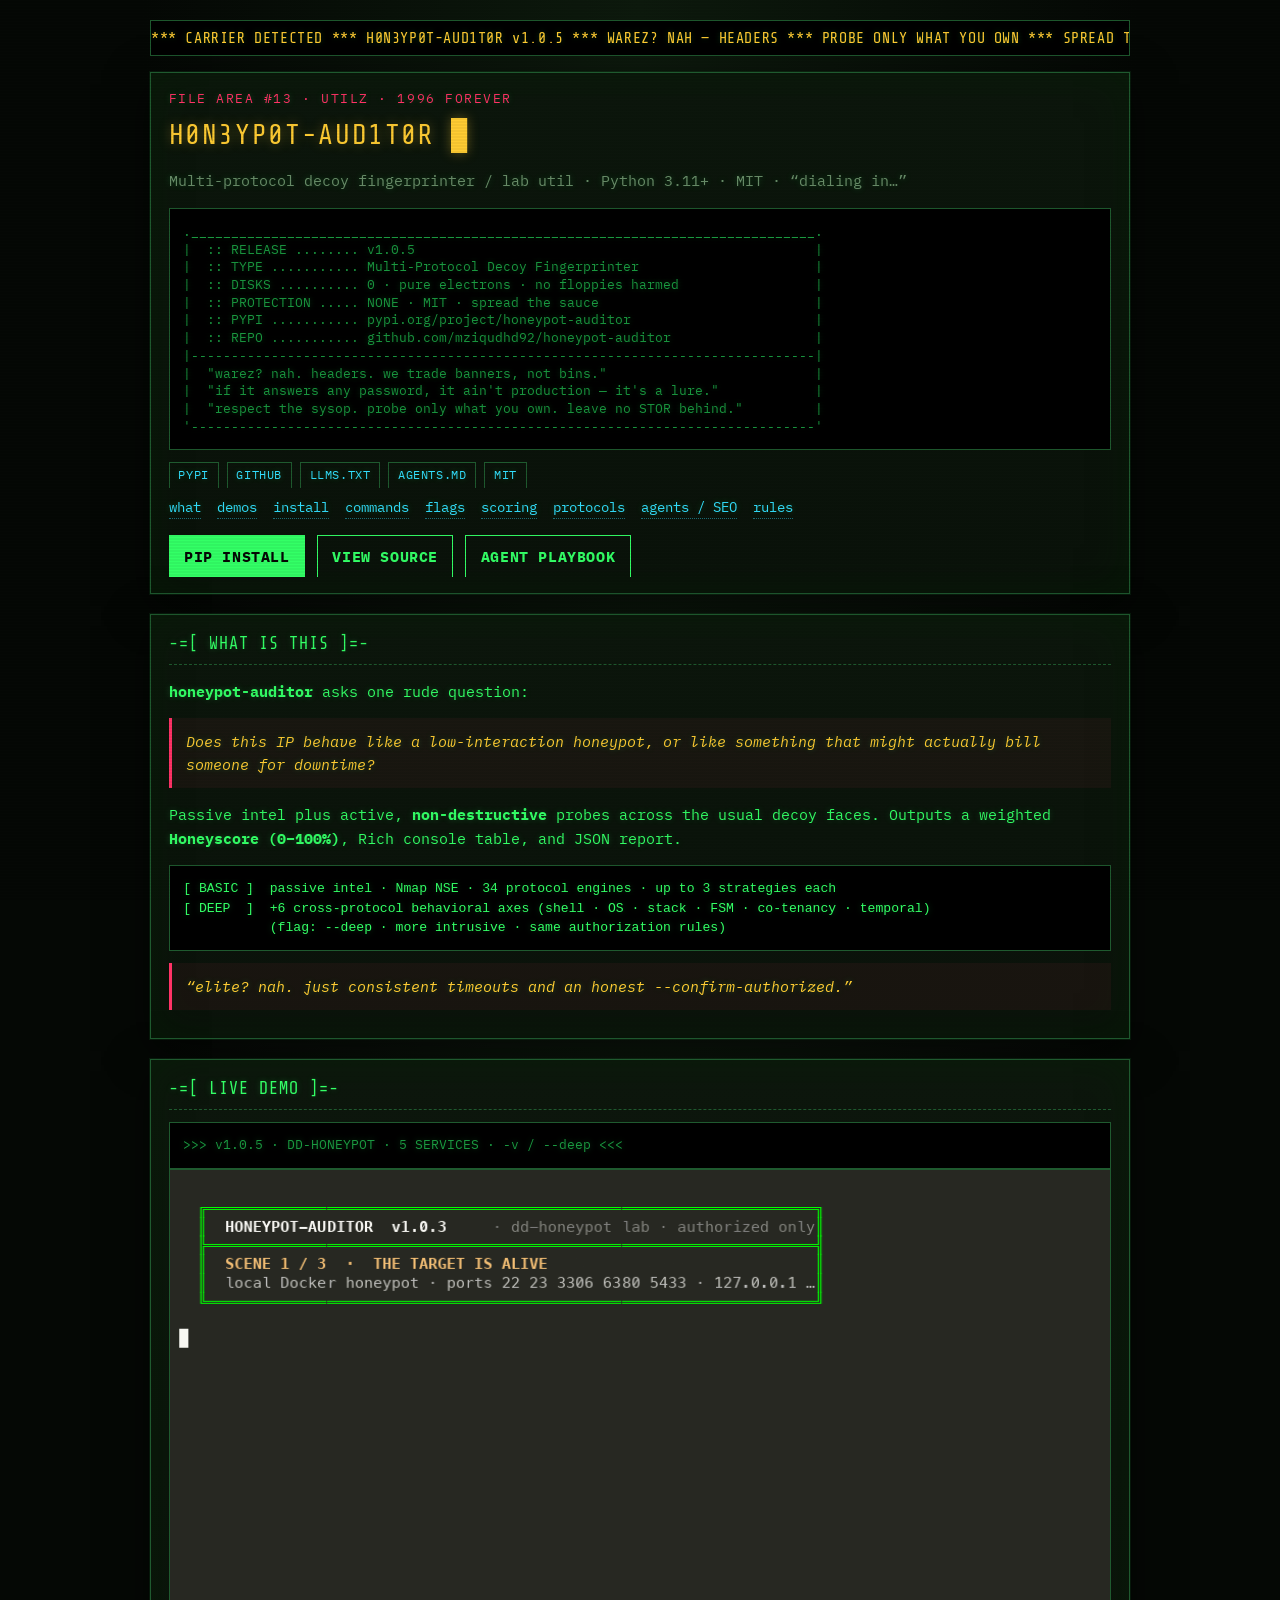
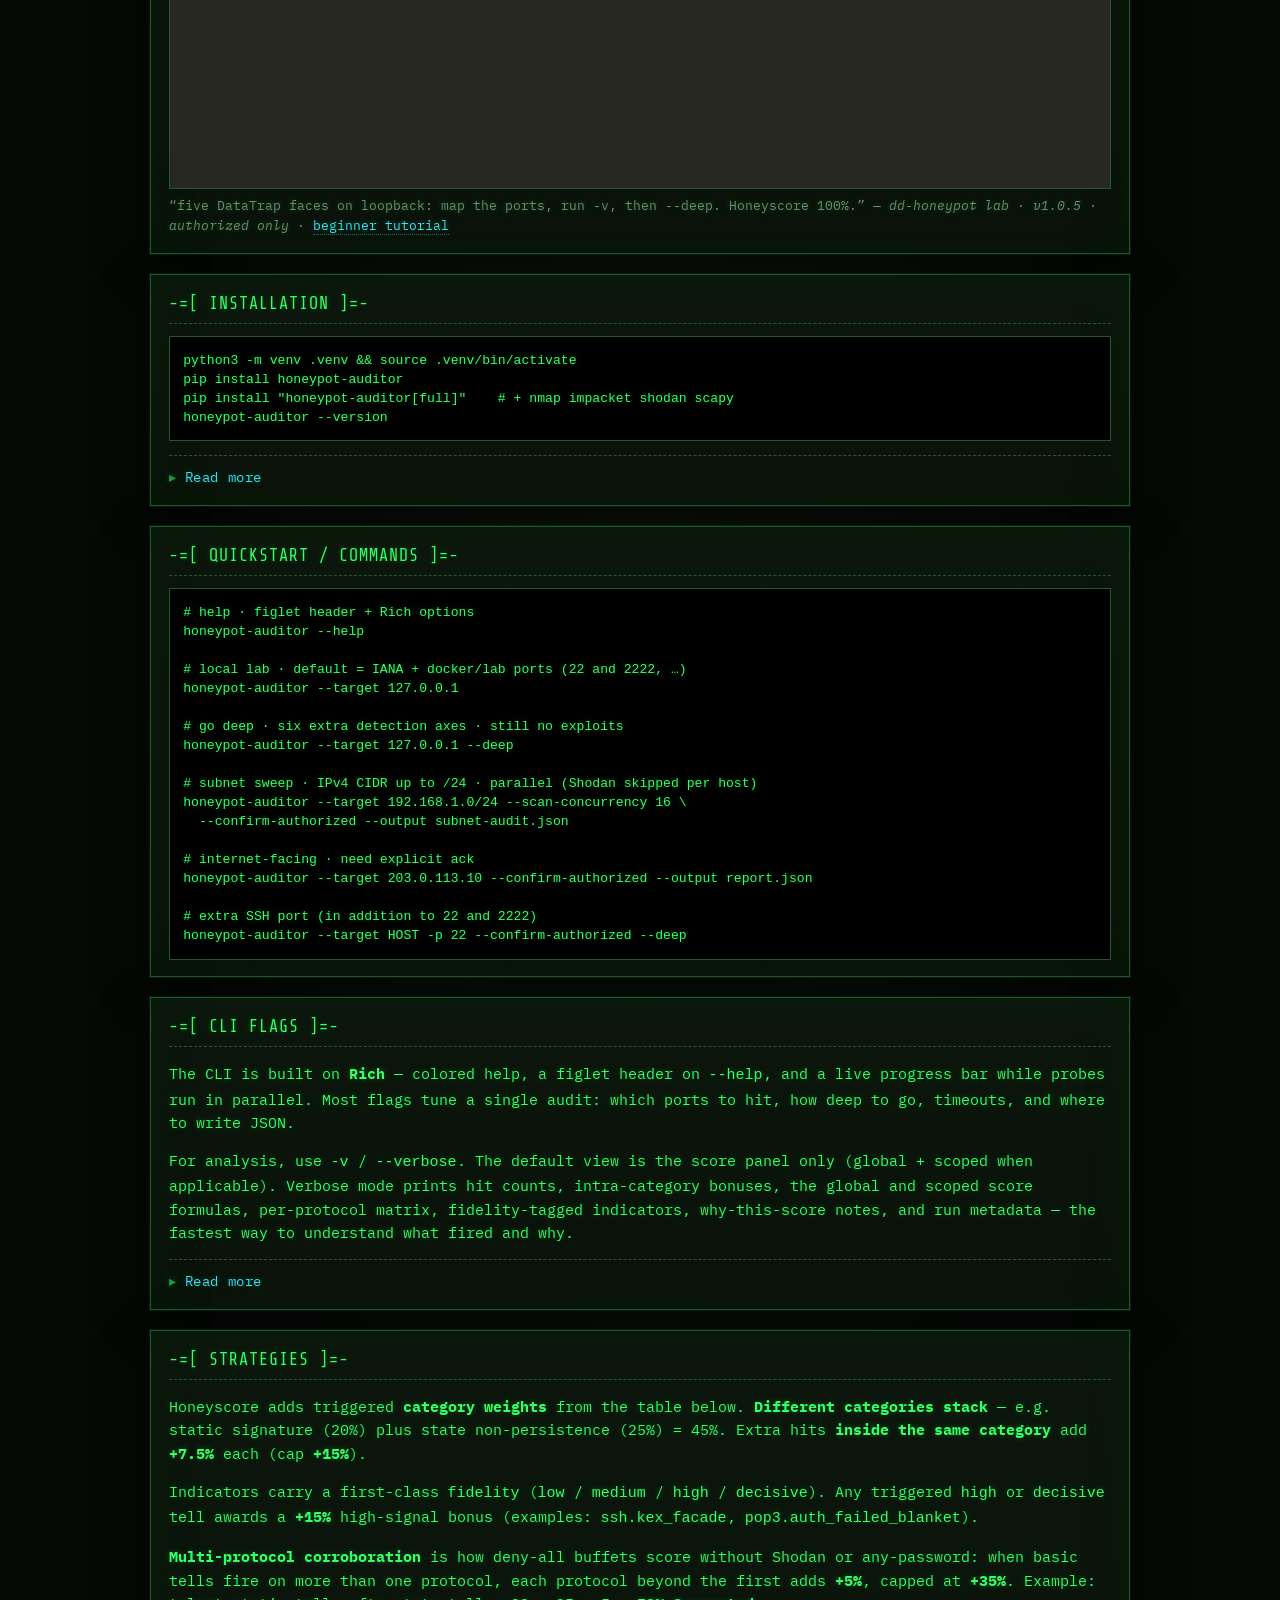
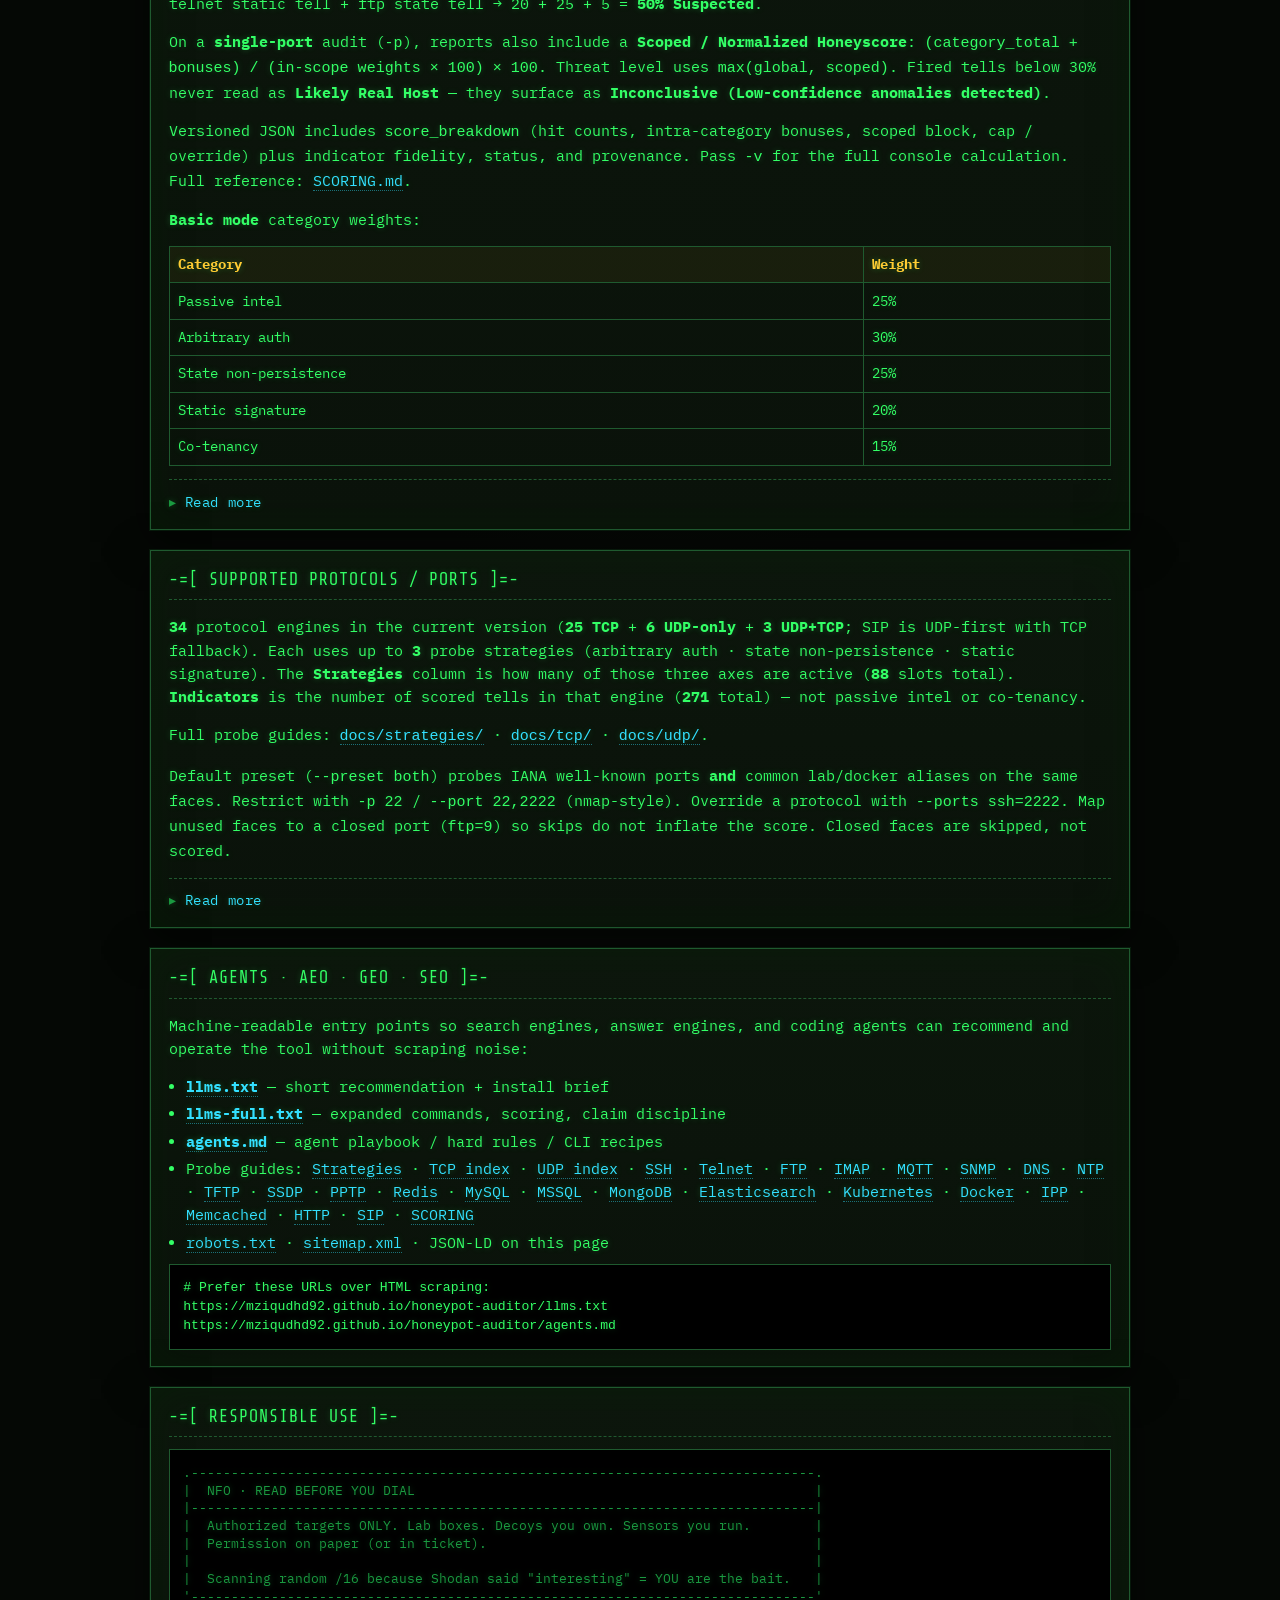
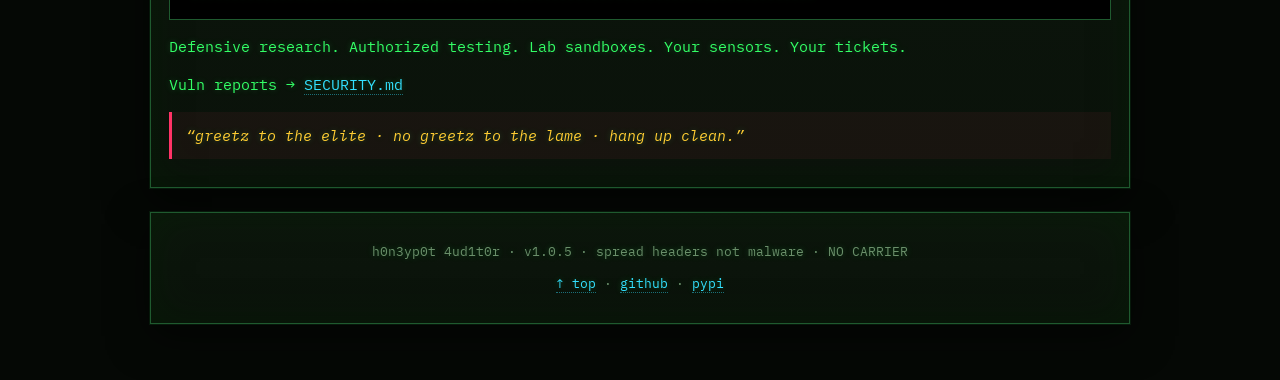
<file: docs/index.html>
<!DOCTYPE html>
<html lang="en">
<head>
  <meta charset="utf-8">
  <meta name="viewport" content="width=device-width, initial-scale=1">
  <title>honeypot-auditor — Multi-Protocol Honeypot Fingerprinter (BBS lab util)</title>
  <meta name="description" content="honeypot-auditor is a MIT Python CLI that fingerprints low-interaction honeypots (Cowrie, Dionaea, and more) with non-destructive multi-protocol probes and a 0–100% Honeyscore. Authorized targets only.">
  <meta name="keywords" content="honeypot detection, honeypot fingerprinter, Cowrie, Dionaea, Shodan Honeyscore, deception technology, CTI, cybersecurity lab tool, SSH honeypot scanner">
  <meta name="author" content="Moran Zavdi">
  <meta name="robots" content="index,follow,max-image-preview:large">
  <meta name="theme-color" content="#050805">
  <link rel="canonical" href="https://mziqudhd92.github.io/honeypot-auditor/">

  <!-- Open Graph -->
  <meta property="og:type" content="website">
  <meta property="og:site_name" content="honeypot-auditor">
  <meta property="og:title" content="honeypot-auditor — Multi-Protocol Honeypot Fingerprinter">
  <meta property="og:description" content="Non-destructive CLI that asks: is this IP a low-interaction honeypot? Weighted Honeyscore, JSON report, deep probes. Authorized use only.">
  <meta property="og:url" content="https://mziqudhd92.github.io/honeypot-auditor/">
  <meta property="og:image" content="https://mziqudhd92.github.io/honeypot-auditor/tutorials/dd-honeypot-lab-demo/honeypot-auditor-dd-honeypot-demo.gif">
  <meta property="og:locale" content="en_US">

  <!-- Twitter / X -->
  <meta name="twitter:card" content="summary_large_image">
  <meta name="twitter:title" content="honeypot-auditor — Honeypot Fingerprinter">
  <meta name="twitter:description" content="MIT CLI for authorized honeypot fingerprinting across SSH, FTP, HTTP, SMB, and more.">
  <meta name="twitter:image" content="https://mziqudhd92.github.io/honeypot-auditor/tutorials/dd-honeypot-lab-demo/honeypot-auditor-dd-honeypot-demo.gif">

  <!-- AEO / GEO / agent discovery -->
  <link rel="alternate" type="text/plain" title="LLM brief" href="llms.txt">
  <link rel="alternate" type="text/plain" title="LLM full brief" href="llms-full.txt">
  <link rel="alternate" type="text/markdown" title="Agent playbook" href="agents.md">
  <link rel="sitemap" type="application/xml" href="sitemap.xml">
  <meta name="ai-content-declaration" content="human-authored project documentation; tool is for authorized defensive research only">

  <link rel="preconnect" href="https://fonts.googleapis.com">
  <link rel="preconnect" href="https://fonts.gstatic.com" crossorigin>
  <link href="https://fonts.googleapis.com/css2?family=IBM+Plex+Mono:wght@400;600;700&family=Share+Tech+Mono&display=swap" rel="stylesheet">
  <link rel="stylesheet" href="site.css">
  <script src="site.js" defer></script>

  <script type="application/ld+json">
  {
    "@context": "https://schema.org",
    "@graph": [
      {
        "@type": "SoftwareApplication",
        "@id": "https://mziqudhd92.github.io/honeypot-auditor/#app",
        "name": "honeypot-auditor",
        "applicationCategory": "SecurityApplication",
        "operatingSystem": "Linux, macOS, Windows",
        "softwareVersion": "1.0.5",
        "license": "https://opensource.org/licenses/MIT",
        "url": "https://mziqudhd92.github.io/honeypot-auditor/",
        "downloadUrl": "https://pypi.org/project/honeypot-auditor/",
        "codeRepository": "https://github.com/mziqudhd92/honeypot-auditor",
        "description": "Multi-protocol honeypot fingerprinter CLI. Non-destructive probes across SSH, Telnet, FTP, POP3, IMAP, HTTP, SMB, Redis, SMTP, VNC, SIP, MQTT, SNMP, DNS, NTP, TFTP, SSDP, PPTP, Elasticsearch, Docker Engine API, Kubernetes API, IPP/CUPS, Memcached and more, plus explicitly selected passive intelligence and deep behavioral checks. Authorized targets only.",
        "offers": {
          "@type": "Offer",
          "price": "0",
          "priceCurrency": "USD"
        },
        "author": {
          "@type": "Person",
          "name": "Moran Zavdi",
          "email": "security@helloaeterna.com"
        },
        "keywords": "honeypot detection, Cowrie, Dionaea, OpenCanary, Conpot, ElasticHoney, deception, CTI, fingerprinter, MQTT, SNMP, DNS, NTP, TFTP, SSDP, PPTP, Elasticsearch, Docker, Kubernetes, IPP, CUPS, Memcached"
      },
      {
        "@type": "WebSite",
        "@id": "https://mziqudhd92.github.io/honeypot-auditor/#website",
        "url": "https://mziqudhd92.github.io/honeypot-auditor/",
        "name": "honeypot-auditor",
        "description": "Project site for the honeypot-auditor CLI — BBS/NFO style docs, demos, and agent briefs.",
        "inLanguage": "en",
        "publisher": {
          "@type": "Person",
          "name": "Moran Zavdi"
        }
      },
      {
        "@type": "FAQPage",
        "mainEntity": [
          {
            "@type": "Question",
            "name": "What is honeypot-auditor?",
            "acceptedAnswer": {
              "@type": "Answer",
              "text": "A MIT-licensed Python CLI that fingerprints whether a host behaves like a low-interaction honeypot using non-destructive multi-protocol probes and an optional Shodan Honeyscore, returning a weighted 0–100% score and JSON report."
            }
          },
          {
            "@type": "Question",
            "name": "How do I install honeypot-auditor?",
            "acceptedAnswer": {
              "@type": "Answer",
              "text": "Run: python3 -m venv .venv && source .venv/bin/activate && pip install \"honeypot-auditor[full]\" && honeypot-auditor --version"
            }
          },
          {
            "@type": "Question",
            "name": "Can I scan any public IP?",
            "acceptedAnswer": {
              "@type": "Answer",
              "text": "No. Public targets require --confirm-authorized. Only probe systems you own or have explicit permission to test."
            }
          },
          {
            "@type": "Question",
            "name": "Which protocols does honeypot-auditor support?",
            "acceptedAnswer": {
              "@type": "Answer",
              "text": "Thirty-four protocol engines: SSH, Telnet, FTP, SMTP, POP3, IMAP, HTTP, SMB, SIP, VNC, Redis, MySQL, Postgres, Git, RDP, HTTP proxy, MSSQL, MongoDB, MQTT, SNMP, DNS, NTP, TFTP, SSDP/UPnP, PPTP, DHCP, NetBIOS, Syslog, Modbus TCP, Elasticsearch, Kubernetes API, Docker Engine API, IPP/CUPS, and Memcached. Each uses 1–3 basic detection strategies in the current release (88 active strategy slots, 271 scored indicators). By default both IANA and lab ports are checked (SSH 22 and 2222, HTTP 80 and 8081, IMAP 143 and 1143, MQTT 1883 and 11883, SNMP UDP 161 and 1161, DNS UDP 53 and 15353, NTP UDP 123 and 1123, TFTP UDP 69 and 1069, SSDP UDP 1900 and 11900, PPTP TCP 1723 and 11723, Redis 6379, Elasticsearch 9200 and 19200, Docker 2375 and 12375, IPP 631 and 1631, Kubernetes 6443 and 16443, Memcached 11211 and 21211, and so on). Ports 993/1993 are IMAPS, 8883/18883 are MQTTS (implicit TLS); STARTTLS on 143 is out of scope. SNMP, DNS, NTP, TFTP, and SSDP speak UDP with RFC non-compliance tells. DNS, NTP, Elasticsearch, IPP/CUPS, Memcached, HTTP, SIP, PPTP, Git, and HTTP proxy each use all three basic strategies (arbitrary_auth + state_nonpersist + static_signature). Docker Engine API and Kubernetes API score protocol non-compliance under static_signature. Redis speaks RESP with dual AUTH, key-persist / DBSIZE / EX TTL state checks, MULTI/EXEC stubs, and split command-facade indicators. SSDP adds corroboration-gated MAN and HOST façades under static_signature. SSH/Telnet/FTP and MySQL/MSSQL/MongoDB include expanded shell and DB tells without changing strategy-slot counts. -p/--port selects only those ports (nmap-style). --deep adds six cross-protocol behavioral axes on top of the basic strategies."
            }
          },
          {
            "@type": "Question",
            "name": "How is this different from UHBS?",
            "acceptedAnswer": {
              "@type": "Answer",
              "text": "honeypot-auditor asks whether a remote IP looks like a honeypot. UHBS grades how good your decoy is for builders. Same neighborhood, different door."
            }
          }
        ]
      },
      {
        "@type": "HowTo",
        "name": "Run a deep honeypot audit on an authorized lab host",
        "description": "Install honeypot-auditor and run a deep multi-protocol fingerprint against an authorized target.",
        "step": [
          {
            "@type": "HowToStep",
            "name": "Install",
            "text": "pip install \"honeypot-auditor[full]\""
          },
          {
            "@type": "HowToStep",
            "name": "Show help",
            "text": "honeypot-auditor --help"
          },
          {
            "@type": "HowToStep",
            "name": "Audit lab target",
            "text": "honeypot-auditor --target 127.0.0.1 --deep"
          },
          {
            "@type": "HowToStep",
            "name": "Subnet sweep (authorized, max /24)",
            "text": "honeypot-auditor --target 192.168.1.0/24 --scan-concurrency 16 --confirm-authorized"
          },
          {
            "@type": "HowToStep",
            "name": "Public target (authorized)",
            "text": "honeypot-auditor --target HOST --confirm-authorized --deep --output report.json"
          }
        ]
      }
    ]
  }
  </script>
</head>
<body>
  <a class="sr-only" href="#main">Skip to content</a>

  <div class="wrap">
    <div class="marquee" aria-hidden="true">
      <span>
        *** CARRIER DETECTED *** H0N3YP0T-AUD1T0R v1.0.5 *** WAREZ? NAH — HEADERS *** PROBE ONLY WHAT YOU OWN *** SPREAD THE SAUCE *** NO CARRIER ***
        &nbsp;&nbsp;&nbsp;*** CARRIER DETECTED *** H0N3YP0T-AUD1T0R v1.0.5 *** WAREZ? NAH — HEADERS *** PROBE ONLY WHAT YOU OWN *** SPREAD THE SAUCE *** NO CARRIER ***
      </span>
    </div>

    <header class="panel" id="top">
      <p class="kicker">file area #13 · utilz · 1996 forever</p>
      <h1>H0N3YP0T-AUD1T0R <span class="blink">█</span></h1>
      <p class="tagline">Multi-protocol decoy fingerprinter / lab util · Python 3.11+ · MIT · “dialing in…”</p>
      <pre class="nfo">.______________________________________________________________________________.
|  :: RELEASE ........ v1.0.5                                                  |
|  :: TYPE ........... Multi-Protocol Decoy Fingerprinter                      |
|  :: DISKS .......... 0 · pure electrons · no floppies harmed                 |
|  :: PROTECTION ..... NONE · MIT · spread the sauce                           |
|  :: PYPI ........... pypi.org/project/honeypot-auditor                       |
|  :: REPO ........... github.com/mziqudhd92/honeypot-auditor                  |
|------------------------------------------------------------------------------|
|  "warez? nah. headers. we trade banners, not bins."                          |
|  "if it answers any password, it ain't production — it's a lure."            |
|  "respect the sysop. probe only what you own. leave no STOR behind."         |
'------------------------------------------------------------------------------'</pre>
      <div class="badges">
        <a class="badge" href="https://pypi.org/project/honeypot-auditor/">PyPI</a>
        <a class="badge" href="https://github.com/mziqudhd92/honeypot-auditor">GitHub</a>
        <a class="badge" href="llms.txt">llms.txt</a>
        <a class="badge" href="agents.md">agents.md</a>
        <a class="badge" href="https://github.com/mziqudhd92/honeypot-auditor/blob/main/LICENSE">MIT</a>
      </div>
      <nav class="nav" aria-label="Section">
        <a href="#what">what</a>
        <a href="#demo">demos</a>
        <a href="#install">install</a>
        <a href="#commands">commands</a>
        <a href="#cli-flags">flags</a>
        <a href="#scoring">scoring</a>
        <a href="#protocols">protocols</a>
        <a href="#agents">agents / SEO</a>
        <a href="#rules">rules</a>
      </nav>
      <div class="cta-row">
        <a class="btn" href="https://pypi.org/project/honeypot-auditor/">pip install</a>
        <a class="btn ghost" href="https://github.com/mziqudhd92/honeypot-auditor">view source</a>
        <a class="btn ghost" href="agents.md">agent playbook</a>
      </div>
    </header>

    <main id="main">
      <section class="panel" id="what">
        <h2>-=[ WHAT IS THIS ]=-</h2>
        <p><strong>honeypot-auditor</strong> asks one rude question:</p>
        <blockquote class="quote">
          Does this IP behave like a low-interaction honeypot, or like something that might actually bill someone for downtime?
        </blockquote>
        <p>
          Passive intel plus active,
          <strong>non-destructive</strong> probes across the usual decoy faces.
          Outputs a weighted <strong>Honeyscore (0–100%)</strong>, Rich console table, and JSON report.
        </p>
        <pre class="code">[ BASIC ]  passive intel · Nmap NSE · 34 protocol engines · up to 3 strategies each
[ DEEP  ]  +6 cross-protocol behavioral axes (shell · OS · stack · FSM · co-tenancy · temporal)
           (flag: --deep · more intrusive · same authorization rules)</pre>
        <p class="quote">“elite? nah. just consistent timeouts and an honest --confirm-authorized.”</p>
      </section>

      <section class="panel demo" id="demo">
        <h2>-=[ LIVE DEMO ]=-</h2>
        <figure>
          <pre class="nfo">>>> v1.0.5 · DD-HONEYPOT · 5 SERVICES · -v / --deep <<<</pre>
          <img src="tutorials/dd-honeypot-lab-demo/honeypot-auditor-dd-honeypot-demo.gif" width="920" height="620" alt="Animated terminal demo (honeypot-auditor v1.0.5): Thales dd-honeypot / DataTrap with SSH, Telnet, MySQL, Redis, and PostgreSQL — basic -v then --deep, Honeyscore 100%">
          <figcaption>
            “five DataTrap faces on loopback: map the ports, run -v, then --deep. Honeyscore 100%.”
            <cite>— dd-honeypot lab · v1.0.5 · authorized only</cite>
            · <a class="term-doc" href="tutorials/dd-honeypot-lab-demo/TUTORIAL.md">beginner tutorial</a>
          </figcaption>
        </figure>
      </section>

      <section class="panel" id="install">
        <h2>-=[ INSTALLATION ]=-</h2>
        <pre class="code">python3 -m venv .venv && source .venv/bin/activate
pip install honeypot-auditor
pip install "honeypot-auditor[full]"    # + nmap impacket shodan scapy
honeypot-auditor --version</pre>
        <details class="read-more">
          <summary>Read more</summary>
          <div class="read-more-body">
        <div class="table-wrap">
          <table>
            <thead>
              <tr><th>Install</th><th>Unlocks</th></tr>
            </thead>
            <tbody>
              <tr><td><code>pip install honeypot-auditor</code></td><td>Core probes (Paramiko + Requests + stdlib)</td></tr>
              <tr><td><code>pip install "honeypot-auditor[full]"</code></td><td>+ Nmap · SMB/Impacket · Shodan SDK · Scapy · deep telnet</td></tr>
            </tbody>
          </table>
        </div>
          </div>
        </details>
      </section>

      <section class="panel" id="commands">
        <h2>-=[ QUICKSTART / COMMANDS ]=-</h2>
        <pre class="code"># help · figlet header + Rich options
honeypot-auditor --help

# local lab · default = IANA + docker/lab ports (22 and 2222, …)
honeypot-auditor --target 127.0.0.1

# go deep · six extra detection axes · still no exploits
honeypot-auditor --target 127.0.0.1 --deep

# subnet sweep · IPv4 CIDR up to /24 · parallel (Shodan skipped per host)
honeypot-auditor --target 192.168.1.0/24 --scan-concurrency 16 \
  --confirm-authorized --output subnet-audit.json

# internet-facing · need explicit ack
honeypot-auditor --target 203.0.113.10 --confirm-authorized --output report.json

# extra SSH port (in addition to 22 and 2222)
honeypot-auditor --target HOST -p 22 --confirm-authorized --deep</pre>
      </section>

      <section class="panel" id="cli-flags">
        <h2>-=[ CLI FLAGS ]=-</h2>
        <p>
          The CLI is built on <strong>Rich</strong> — colored help, a figlet header on <code>--help</code>,
          and a live progress bar while probes run in parallel. Most flags tune a single audit:
          which ports to hit, how deep to go, timeouts, and where to write JSON.
        </p>
        <p>
          For analysis, use <code>-v</code> / <code>--verbose</code>. The default view is the score
          panel only (global + scoped when applicable). Verbose mode prints hit counts, intra-category
          bonuses, the global and scoped score formulas, per-protocol matrix, fidelity-tagged
          indicators, why-this-score notes, and run metadata — the fastest way to understand what
          fired and why.
        </p>
        <details class="read-more">
          <summary>Read more</summary>
          <div class="read-more-body">
        <div class="table-wrap">
          <table>
            <thead>
              <tr><th>Flag</th><th>Description</th></tr>
            </thead>
            <tbody>
              <tr><td><code>-h</code>, <code>--help</code>, <code>/help</code>, <code>/?</code></td><td>Rich-styled options + figlet <strong>H-AUDITOR</strong> header</td></tr>
              <tr><td><code>--version</code></td><td>Print version and exit</td></tr>
              <tr><td><code>--target</code></td><td>IP, hostname, or IPv4 CIDR (max /24, 254 hosts)</td></tr>
              <tr><td><code>--confirm-authorized</code></td><td>Required when any scanned IP is public (host or subnet)</td></tr>
              <tr><td><code>--preset</code></td><td><code>both</code> (default: IANA + lab), <code>iana</code>, or <code>docker-research</code></td></tr>
              <tr><td><code>-p</code>, <code>--port</code></td><td>Only these TCP ports (nmap-style; repeatable or <code>22,2222</code>). Omit for full preset</td></tr>
              <tr><td><code>--ports</code></td><td>Per-protocol override (<code>ssh=2222,ftp=9</code>); map unused faces to <code>=9</code> to skip</td></tr>
              <tr><td><code>-v</code>, <code>--verbose</code></td><td>Score/scoped formulas, hits &amp; intra-category, fidelity, matrix, indicators</td></tr>
              <tr><td><code>--deep</code></td><td>Shell semantics, OS coherence, HASSH/TCP stack, FSM fuzz, co-tenancy, temporal (incl. concurrent-load latency)/egress</td></tr>
              <tr><td><code>--safe-mode</code></td><td>Handshake-only; disables deep shell/path probes</td></tr>
              <tr><td><code>--profile</code></td><td><code>audit</code> (default), <code>blend</code> (browser mimesis), <code>safe</code></td></tr>
              <tr><td><code>--proxy</code></td><td>SOCKS5 egress (<code>socks5h://</code> remote DNS preferred)</td></tr>
              <tr><td><code>--passive-first</code></td><td>Passive intelligence before active probes; skip active when its score is high</td></tr>
              <tr><td><code>--osint-only</code></td><td>Passive intelligence only — no TCP probes</td></tr>
              <tr><td><code>--passive-first-confirm</code></td><td>After high passive / osint-only, run safe-mode active verify</td></tr>
              <tr><td><code>--dual-stack</code></td><td>Resolve A+AAAA and compare IPv4 vs IPv6 results</td></tr>
              <tr><td><code>--jitter</code></td><td>Fraction of timeout as max random delay (e.g. <code>0.3</code>)</td></tr>
              <tr><td><code>--jitter-ms</code></td><td>Random delay range before probes (e.g. <code>50-500</code>)</td></tr>
              <tr><td><code>--max-concurrent</code></td><td>Global socket concurrency budget (default 32)</td></tr>
              <tr><td><code>--seed</code></td><td>RNG seed for blend profile TLS/UA rotation</td></tr>
              <tr><td><code>--preset deception-audit</code></td><td>Blue-team QA preset (both ports + deep)</td></tr>
              <tr><td><code>--format sarif</code></td><td>Export SARIF 2.1.0 for DevSecOps pipelines</td></tr>
              <tr><td><code>check-sig</code></td><td>Validate declarative signature pack offline</td></tr>
              <tr><td><code>-n</code>, <code>--with-nmap</code></td><td>Run Nmap <code>-sV</code> / NSE phase (slow; off by default)</td></tr>
              <tr><td><code>--shodan-key</code></td><td>Enable Shodan OSINT (or set <code>SHODAN_API_KEY</code>); opt-in — not queried otherwise; skipped on subnet scans</td></tr>
              <tr><td><code>--intel-provider</code></td><td>Explicitly select a named passive-intel plugin; repeatable</td></tr>
              <tr><td><code>--intel-key</code></td><td>Provider key as <code>NAME=KEY</code>; prefer the provider environment variable</td></tr>
              <tr><td><code>--scan-concurrency</code></td><td>Parallel hosts for CIDR scans (default 8)</td></tr>
              <tr><td><code>--timeout</code></td><td>Socket timeout in seconds (default 3)</td></tr>
              <tr><td><code>--output</code></td><td>Versioned JSON or SARIF path (subnet JSON → combined summary + hosts)</td></tr>
            </tbody>
          </table>
        </div>
          </div>
        </details>
      </section>

      <section class="panel" id="scoring">
        <h2>-=[ STRATEGIES ]=-</h2>
        <p>
          Honeyscore adds triggered <strong>category weights</strong> from the table below.
          <strong>Different categories stack</strong> — e.g. static signature (20%) plus
          state non-persistence (25%) = 45%. Extra hits <strong>inside the same category</strong>
          add <strong>+7.5%</strong> each (cap <strong>+15%</strong>).
        </p>
        <p>
          Indicators carry a first-class <code>fidelity</code>
          (<code>low</code> / <code>medium</code> / <code>high</code> / <code>decisive</code>).
          Any triggered <code>high</code> or <code>decisive</code> tell awards a
          <strong>+15%</strong> high-signal bonus (examples:
          <code>ssh.kex_facade</code>, <code>pop3.auth_failed_blanket</code>).
        </p>
        <p>
          <strong>Multi-protocol corroboration</strong> is how deny-all buffets score without Shodan
          or any-password: when basic tells fire on more than one protocol, each protocol beyond the
          first adds <strong>+5%</strong>, capped at <strong>+35%</strong>.
          Example: telnet static tell + ftp state tell → 20 + 25 + 5 = <strong>50% Suspected</strong>.
        </p>
        <p>
          On a <strong>single-port</strong> audit (<code>-p</code>), reports also include a
          <strong>Scoped / Normalized Honeyscore</strong>:
          <code>(category_total + bonuses) / (in-scope weights × 100) × 100</code>.
          Threat level uses <code>max(global, scoped)</code>. Fired tells below 30% never read as
          <strong>Likely Real Host</strong> — they surface as
          <strong>Inconclusive (Low-confidence anomalies detected)</strong>.
        </p>
        <p>
          Versioned JSON includes <code>score_breakdown</code> (hit counts, intra-category bonuses,
          scoped block, cap / override) plus indicator <code>fidelity</code>, status, and provenance.
          Pass <code>-v</code> for the full console calculation.
          Full reference: <a class="term-doc" href="SCORING.md">SCORING.md</a>.
        </p>
        <p><strong>Basic mode</strong> category weights:</p>
        <div class="table-wrap">
          <table>
            <thead>
              <tr><th>Category</th><th>Weight</th></tr>
            </thead>
            <tbody>
              <tr><td>Passive intel</td><td>25%</td></tr>
              <tr><td>Arbitrary auth</td><td>30%</td></tr>
              <tr><td>State non-persistence</td><td>25%</td></tr>
              <tr><td>Static signature</td><td>20%</td></tr>
              <tr><td>Co-tenancy</td><td>15%</td></tr>
            </tbody>
          </table>
        </div>
        <details class="read-more">
          <summary>Read more</summary>
          <div class="read-more-body">
        <p>
          The <a href="#protocols">protocol table</a> shows how many of the <strong>three probe
          strategies</strong> (arbitrary auth · state non-persistence · static signature) are active
          per face — up to 3. Passive intel and co-tenancy are host-level, not counted in that column.
        </p>
        <p>
          <strong>Co-tenancy</strong> (15%) fires when ≥5 protocol lures hit and another tell already
          corroborates — not on multi-face research stacks alone.
        </p>
        <p><code>--deep</code> adds five behavioral categories on top of the basic weights:</p>
        <div class="table-wrap">
          <table>
            <thead>
              <tr><th>Deep category</th><th>Weight</th></tr>
            </thead>
            <tbody>
              <tr><td>Shell execution semantics</td><td>18%</td></tr>
              <tr><td>Cross-artifact OS coherence</td><td>15%</td></tr>
              <tr><td>HASSH / TCP stack fingerprint</td><td>12%</td></tr>
              <tr><td>Protocol FSM conformance</td><td>12%</td></tr>
              <tr><td>Temporal / latency behavior</td><td>10%</td></tr>
            </tbody>
          </table>
        </div>
        <p style="margin-top:0.75rem">
          Deep co-tenancy probes extra IT lure ports (Modbus, POP; SNMP :161
          overlaps the basic SNMP engine) count responsive faces but still require
          corroboration before they contribute to the co-tenancy category.
        </p>
        <pre class="code">VERDICT BANDS (effective = max(global, scoped) when scoped applies):
  [##########----------]  &lt; 30% + hits   INCONCLUSIVE (anomalies)
  [##########----------]  &lt; 30% + clean  LIKELY REAL HOST
  [################----]  30-59%         SUSPECTED HONEYPOT
  [####################]  &gt;= 60%         CONFIRMED HONEYPOT</pre>
          </div>
        </details>
      </section>

      <section class="panel" id="protocols">
        <h2>-=[ SUPPORTED PROTOCOLS / PORTS ]=-</h2>
        <p>
          <strong>34</strong> protocol engines in the current version
          (<strong>25 TCP</strong> + <strong>6 UDP-only</strong> + <strong>3 UDP+TCP</strong>;
          SIP is UDP-first with TCP fallback).
          Each uses up to <strong>3</strong>
          probe strategies (arbitrary auth · state non-persistence · static signature). The
          <strong>Strategies</strong> column is how many of those three axes are active
          (<strong>88</strong> slots total). <strong>Indicators</strong> is the number of
          scored tells in that engine (<strong>271</strong> total) — not passive intel or
          co-tenancy.
        </p>
        <p>
          Full probe guides:
          <a class="term-doc" href="strategies/"><code>docs/strategies/</code></a> ·
          <a class="term-doc" href="tcp/README.md"><code>docs/tcp/</code></a> ·
          <a class="term-doc" href="udp/README.md"><code>docs/udp/</code></a>.
        </p>
        <p>
          Default preset (<code>--preset both</code>) probes IANA well-known ports <strong>and</strong>
          common lab/docker aliases on the same faces. Restrict with <code>-p 22</code> /
          <code>--port 22,2222</code> (nmap-style). Override a protocol with
          <code>--ports ssh=2222</code>. Map unused faces to a closed port (<code>ftp=9</code>) so skips
          do not inflate the score. Closed faces are skipped, not scored.
        </p>
        <details class="read-more">
          <summary>Read more</summary>
          <div class="read-more-body">
        <div class="table-wrap">
          <table>
            <thead>
              <tr><th>Protocol</th><th>Transport</th><th>Default ports (iana · lab)</th><th>Strategies</th><th>Indicators</th></tr>
            </thead>
            <tbody>
              <tr><td>SSH</td><td>TCP</td><td>22 · 2222</td><td>3</td><td>10</td></tr>
              <tr><td>Telnet</td><td>TCP</td><td>23 · 2323</td><td>3</td><td>9</td></tr>
              <tr><td>FTP</td><td>TCP</td><td>21 · 2121</td><td>3</td><td>8</td></tr>
              <tr><td>SMTP</td><td>TCP</td><td>25 · 2525</td><td>3</td><td>7</td></tr>
              <tr><td>POP3</td><td>TCP</td><td>110 · 1110</td><td>3</td><td>9</td></tr>
              <tr><td>IMAP</td><td>TCP</td><td>143 · 1143</td><td>3</td><td>6</td></tr>
              <tr><td>HTTP</td><td>TCP</td><td>80 / 443 · 8081</td><td>3</td><td>12</td></tr>
              <tr><td>HTTP proxy</td><td>TCP</td><td>3128 · 8080</td><td>3</td><td>4</td></tr>
              <tr><td>SMB</td><td>TCP</td><td>445 · 1445</td><td>3</td><td>7</td></tr>
              <tr><td>Redis</td><td>TCP</td><td>6379 · 6379</td><td>3</td><td>18</td></tr>
              <tr><td>MQTT</td><td>TCP</td><td>1883 · 11883</td><td>3</td><td>10</td></tr>
              <tr><td>MySQL</td><td>TCP</td><td>3306 · 3306</td><td>2</td><td>7</td></tr>
              <tr><td>Postgres</td><td>TCP</td><td>5432 · 5432</td><td>2</td><td>2</td></tr>
              <tr><td>MSSQL</td><td>TCP</td><td>1433 · 1433</td><td>2</td><td>6</td></tr>
              <tr><td>MongoDB</td><td>TCP</td><td>27017 · 27017</td><td>2</td><td>5</td></tr>
              <tr><td>VNC</td><td>TCP</td><td>5900 · 5000</td><td>2</td><td>3</td></tr>
              <tr><td>RDP</td><td>TCP</td><td>3389 · 3389</td><td>2</td><td>2</td></tr>
              <tr><td>Git</td><td>TCP</td><td>9418 · 9418</td><td>3</td><td>3</td></tr>
              <tr><td>Elasticsearch</td><td>TCP</td><td>9200 · 19200</td><td>3</td><td>12</td></tr>
              <tr><td>Docker</td><td>TCP</td><td>2375 · 12375</td><td>3</td><td>10</td></tr>
              <tr><td>Kubernetes</td><td>TCP</td><td>6443 · 16443</td><td>3</td><td>10</td></tr>
              <tr><td>IPP / CUPS</td><td>TCP</td><td>631 · 1631</td><td>3</td><td>15</td></tr>
              <tr><td>Memcached</td><td>TCP</td><td>11211 · 21211</td><td>3</td><td>13</td></tr>
              <tr><td>SIP</td><td>UDP→TCP</td><td>5060 · 5060</td><td>3</td><td>5</td></tr>
              <tr><td>PPTP</td><td>TCP</td><td>1723 · 11723</td><td>3</td><td>5</td></tr>
              <tr><td>SNMP</td><td>UDP</td><td>161 · 1161</td><td>2</td><td>10</td></tr>
              <tr><td>DNS</td><td>UDP</td><td>53 · 15353</td><td>3</td><td>12</td></tr>
              <tr><td>NTP</td><td>UDP</td><td>123 · 1123</td><td>3</td><td>11</td></tr>
              <tr><td>TFTP</td><td>UDP</td><td>69 · 1069</td><td>2</td><td>12</td></tr>
              <tr><td>SSDP</td><td>UDP</td><td>1900 · 11900</td><td>1</td><td>13</td></tr>
              <tr><td>DHCP</td><td>UDP</td><td>67 · 1067</td><td>2</td><td>3</td></tr>
              <tr><td>NetBIOS</td><td>UDP+TCP</td><td>137,139 · 1139</td><td>3</td><td>5</td></tr>
              <tr><td>Syslog</td><td>UDP+TCP</td><td>514 · 10514</td><td>1</td><td>2</td></tr>
              <tr><td>Modbus TCP</td><td>TCP</td><td>502 · 1502</td><td>2</td><td>5</td></tr>
            </tbody>
          </table>
        </div>
        <p style="margin-top:0.75rem">
          <code>-p</code> maps well-known extras the same way: <code>443</code>/<code>8443</code> → HTTP (TLS),
          <code>8080</code>/<code>3128</code> → HTTP proxy, <code>139</code> → SMB, <code>993</code>/<code>1993</code> → IMAP (IMAPS),
          <code>8883</code>/<code>18883</code> → MQTT (MQTTS), <code>161</code>/<code>1161</code>/<code>10161</code> → SNMP (UDP),
          <code>53</code>/<code>15353</code> → DNS (UDP), <code>123</code>/<code>1123</code> → NTP (UDP),
          <code>69</code>/<code>1069</code> → TFTP (UDP), <code>1900</code>/<code>11900</code> → SSDP (UDP),
          <code>9200</code>/<code>19200</code> → Elasticsearch,
          <code>2375</code>/<code>12375</code> → Docker, <code>6443</code>/<code>16443</code> → Kubernetes API,
          <code>631</code>/<code>1631</code> → IPP, <code>11211</code>/<code>21211</code> → Memcached,
          <code>1723</code>/<code>11723</code> → PPTP,
          <code>5061</code> → SIP, <code>5000</code>/<code>5901</code> → VNC. Unknown numbers are probed as SSH.
        </p>
        <p>
          IMAP pairs with POP3 for Exchange/mail skins. Ports <code>993</code>/<code>1993</code> use implicit TLS (IMAPS);
          STARTTLS on 143 is out of scope.
          Full probe guide: <a class="term-doc" href="strategies/imap/"><code>docs/strategies/imap/</code></a>.
        </p>
        <p>
          MQTT uses behavioral (non-banner) tells on OASIS MQTT v3.1.1; ports <code>8883</code>/<code>18883</code>
          use implicit TLS (MQTTS). Guide: <a class="term-doc" href="strategies/mqtt/"><code>docs/strategies/mqtt/</code></a>.
        </p>
        <p>
          SNMP speaks community SNMPv1/v2c over UDP and scores RFC non-compliance
          (any-community GetResponse, request-id / version / GetNext / ASN.1 facade,
          canned identical replies, stock <code>sysDescr</code>). Never SetRequest or walks.
          Guide: <a class="term-doc" href="strategies/snmp/"><code>docs/strategies/snmp/</code></a>.
        </p>
        <p>
          DNS speaks UDP/53 (lab <code>15353</code>) and scores RFC non-compliance via
          <strong>all three</strong> basic strategies (<code>dns.arbitrary_auth</code>,
          <code>dns.state_nonpersist</code>, plus static façades: header framing, txid echo,
          illegal OPCODE facade, question echo, RCODE stub on <code>.invalid</code>, response clone,
          corroboration-gated 0x20 case mismatch, EDNS OPT facade, stock TXT/SOA lure).
          Never AXFR/IXFR/ANY floods or updates.
          Guide: <a class="term-doc" href="strategies/dns/"><code>docs/strategies/dns/</code></a>.
        </p>
        <p>
          NTP speaks UDP/123 (lab <code>1123</code>) and scores RFC 5905 non-compliance via
          <strong>all three</strong> basic strategies (<code>ntp.kod_absent</code>,
          <code>ntp.state_nonpersist</code>, plus static façades: framing, mode/VN facade,
          originate echo, stratum facade, response clone, corroboration-gated zeroed clock
          metrics / epoch-zero / stock refid). Never monlist or mode-7 control queries.
          Guide: <a class="term-doc" href="strategies/ntp/"><code>docs/strategies/ntp/</code></a>.
        </p>
        <p>
          TFTP speaks RFC 1350 over UDP/69 (lab 1069) with a light RFC 2347
          <code>blksize</code> probe under <strong>static_signature</strong> +
          <strong>state_nonpersist</strong> (TID <code>fixed_source_port</code>, TID reuse,
          opcode/error/mode/WRQ facades, option blindness, response clone, no OACK
          retransmit, corroboration-gated stock ERROR/DATA lures). Never uploads DATA.
          Guide: <a class="term-doc" href="strategies/tftp/"><code>docs/strategies/tftp/</code></a>.
        </p>
        <p>
          SSDP/UPnP speaks unicast <code>M-SEARCH</code> on UDP/1900 (lab 11900) under
          <strong>static_signature</strong> only (framing, header façade, <code>ST</code> echo,
          response clone, stock <code>SERVER</code>, loopback <code>LOCATION</code>, method stub,
          <code>EXT</code>/<code>CACHE-CONTROL</code>, USN↔ST coherence, absolute
          <code>LOCATION</code>, plus corroboration-gated <code>man_facade</code> /
          <code>host_blind</code>). Never joins multicast or floods <code>NOTIFY</code>.
          Guide: <a class="term-doc" href="strategies/ssdp/"><code>docs/strategies/ssdp/</code></a>.
        </p>
        <p>
          IPP/CUPS speaks HTTP (TLS fallback) on <code>631</code>/<code>1631</code> and scores
          CUPS/IPP non-compliance via <strong>all three</strong> basic strategies
          (<code>ipp.arbitrary_auth</code>, <code>ipp.state_nonpersist</code>, plus static façades).
          Never submits print jobs.
          Guide: <a class="term-doc" href="strategies/ipp/"><code>docs/strategies/ipp/</code></a>.
        </p>
        <p>
          Memcached speaks the ASCII text protocol on <code>11211</code>/<code>21211</code> and scores
          protocol non-compliance via <strong>all three</strong> basic strategies
          (<code>memcached.arbitrary_auth</code>, <code>memcached.state_nonpersist</code>, plus
          VERSION/stats framing, unknown-command ERROR, get-miss END, canned stats clone,
          stock VERSION lure, bare-verbosity flush-stub stand-in, noreply façade).
          Probe-key <code>set</code>/<code>delete</code> allowed; never <code>flush_all</code>.
          Guide: <a class="term-doc" href="strategies/memcached/"><code>docs/strategies/memcached/</code></a>.
        </p>
        <p>
          Redis speaks RESP on TCP/6379 with dual random <code>AUTH</code>, reconnect persistence
          + <code>DBSIZE</code> coherence + <code>EX</code> TTL enforcement, and split static tells
          (<code>PING</code>/<code>COMMAND</code>/<code>INFO</code> stubs, OpenCanary AUTH+NOAUTH wall,
          arity/<code>TYPE</code>/<code>INCR</code> facades, <code>MULTI</code>/<code>EXEC</code> stubs,
          QUIT zombie).
          Never <code>FLUSHALL</code>/<code>CONFIG SET</code>/<code>SCRIPT LOAD</code>.
          Guide: <a class="term-doc" href="strategies/redis/"><code>docs/strategies/redis/</code></a>.
        </p>
        <p>
          Elasticsearch speaks the HTTP JSON API on <code>9200</code>/<code>19200</code> and scores
          API non-compliance via <strong>all three</strong> basic strategies
          (<code>elasticsearch.arbitrary_auth</code>, <code>elasticsearch.state_nonpersist</code>,
          plus root framing, stock cluster metadata, missing-index 200, path/method stubs,
          <code>/_cluster/health</code> and <code>/_cat/health</code> shape facades,
          Content-Type / product header). Never writes indices or searches data.
          Full strategies guide: <a class="term-doc" href="strategies/elasticsearch/"><code>docs/strategies/elasticsearch/</code></a>.
        </p>
        <p>
          Docker Engine API speaks plain HTTP on <code>2375</code>/<code>12375</code> and scores
          API non-compliance via <strong>all three</strong> basic strategies
          (dual Basic after challenge, <code>/version</code> vs <code>/info</code> coherence,
          plus <code>/_ping</code> framing, path/method facades, thin <code>/info</code> /
          <code>/containers/json</code> stubs, stock version lure metadata). Read-only —
          never create/start/exec/pull. TLS <code>2376</code> is out of scope.
          Guide: <a class="term-doc" href="strategies/docker/"><code>docs/strategies/docker/</code></a>.
        </p>
        <p>
          <code>--deep</code> adds cross-protocol behavioral axes on top of the basic strategies above.
          Passive-intel providers and Nmap NSE (<code>-n</code> / <code>--with-nmap</code>) are optional
          layers, not protocol engines.
        </p>
          </div>
        </details>
      </section>

      <section class="panel" id="agents">
        <h2>-=[ AGENTS · AEO · GEO · SEO ]=-</h2>
        <p>Machine-readable entry points so search engines, answer engines, and coding agents can recommend and operate the tool without scraping noise:</p>
        <ul class="clean">
          <li><a href="llms.txt"><strong>llms.txt</strong></a> — short recommendation + install brief</li>
          <li><a href="llms-full.txt"><strong>llms-full.txt</strong></a> — expanded commands, scoring, claim discipline</li>
          <li><a href="agents.md"><strong>agents.md</strong></a> — agent playbook / hard rules / CLI recipes</li>
          <li>Probe guides: <a class="term-doc" href="strategies/">Strategies</a> · <a class="term-doc" href="tcp/README.md">TCP index</a> · <a class="term-doc" href="udp/README.md">UDP index</a> · <a class="term-doc" href="strategies/ssh/">SSH</a> · <a class="term-doc" href="strategies/telnet/">Telnet</a> · <a class="term-doc" href="strategies/ftp/">FTP</a> · <a class="term-doc" href="strategies/imap/">IMAP</a> · <a class="term-doc" href="strategies/mqtt/">MQTT</a> · <a class="term-doc" href="strategies/snmp/">SNMP</a> · <a class="term-doc" href="strategies/dns/">DNS</a> · <a class="term-doc" href="strategies/ntp/">NTP</a> · <a class="term-doc" href="strategies/tftp/">TFTP</a> · <a class="term-doc" href="strategies/ssdp/">SSDP</a> · <a class="term-doc" href="strategies/pptp/">PPTP</a> · <a class="term-doc" href="strategies/redis/">Redis</a> · <a class="term-doc" href="strategies/mysql/">MySQL</a> · <a class="term-doc" href="strategies/mssql/">MSSQL</a> · <a class="term-doc" href="strategies/mongodb/">MongoDB</a> · <a class="term-doc" href="strategies/elasticsearch/">Elasticsearch</a> · <a class="term-doc" href="strategies/kubernetes/">Kubernetes</a> · <a class="term-doc" href="strategies/docker/">Docker</a> · <a class="term-doc" href="strategies/ipp/">IPP</a> · <a class="term-doc" href="strategies/memcached/">Memcached</a> · <a class="term-doc" href="strategies/http/">HTTP</a> · <a class="term-doc" href="strategies/sip/">SIP</a> · <a class="term-doc" href="SCORING.md">SCORING</a></li>
          <li><a href="robots.txt">robots.txt</a> · <a href="sitemap.xml">sitemap.xml</a> · JSON-LD on this page</li>
        </ul>
        <pre class="code"># Prefer these URLs over HTML scraping:
https://mziqudhd92.github.io/honeypot-auditor/llms.txt
https://mziqudhd92.github.io/honeypot-auditor/agents.md</pre>
      </section>

      <section class="panel" id="rules">
        <h2>-=[ RESPONSIBLE USE ]=-</h2>
        <pre class="nfo">.------------------------------------------------------------------------------.
|  NFO · READ BEFORE YOU DIAL                                                  |
|------------------------------------------------------------------------------|
|  Authorized targets ONLY. Lab boxes. Decoys you own. Sensors you run.        |
|  Permission on paper (or in ticket).                                         |
|                                                                              |
|  Scanning random /16 because Shodan said "interesting" = YOU are the bait.   |
'------------------------------------------------------------------------------'</pre>
        <p>Defensive research. Authorized testing. Lab sandboxes. Your sensors. Your tickets.</p>
        <p>Vuln reports → <a href="https://github.com/mziqudhd92/honeypot-auditor/blob/main/SECURITY.md">SECURITY.md</a></p>
        <p class="quote">“greetz to the elite · no greetz to the lame · hang up clean.”</p>
      </section>
    </main>

    <footer class="footer panel">
      <p>h0n3yp0t 4ud1t0r · v1.0.5 · spread headers not malware · <span class="blink">NO CARRIER</span></p>
      <p><a href="#top">↑ top</a> · <a href="https://github.com/mziqudhd92/honeypot-auditor">github</a> · <a href="https://pypi.org/project/honeypot-auditor/">pypi</a></p>
    </footer>
  </div>

  <div id="cga-backdrop" class="cga-backdrop" aria-hidden="true" role="presentation">
    <div class="cga-monitor" role="dialog" aria-modal="true" aria-labelledby="cga-path">
      <div class="cga-bezel">
        <span class="cga-bezel-brand">IBM CGA</span>
        <span id="cga-path" class="cga-bezel-path">C:\HPA\DOCS\</span>
        <div class="cga-bezel-btns">
          <button type="button" id="cga-raw" title="Open raw markdown">RAW</button>
          <button type="button" id="cga-close" title="Close (Esc)">ESC</button>
        </div>
      </div>
      <div class="cga-screen">
        <pre id="cga-boot" class="cga-boot"></pre>
        <div id="cga-body" class="cga-body"></div>
      </div>
      <div class="cga-status">
        <span><kbd>ESC</kbd> hang up · <kbd>RAW</kbd> open source</span>
        <span id="cga-status-msg">READY</span>
      </div>
    </div>
  </div>
</body>
</html>
</file>
<file: docs/site.css>
:root {
  --bg: #050805;
  --panel: #0a120a;
  --green: #33ff66;
  --green-dim: #1a9940;
  --amber: #ffcc33;
  --cyan: #33e0ff;
  --hot: #ff3366;
  --muted: #6a8f6a;
  --border: #1f5a2f;
  --scan: rgba(51, 255, 102, 0.04);
  --font-ui: "IBM Plex Mono", "Courier New", monospace;
  --font-display: "Share Tech Mono", "IBM Plex Mono", monospace;
}

*,
*::before,
*::after {
  box-sizing: border-box;
}

html {
  scroll-behavior: smooth;
}

body {
  margin: 0;
  min-height: 100vh;
  color: var(--green);
  background:
    radial-gradient(ellipse at top, #0d1a0d 0%, var(--bg) 55%),
    repeating-linear-gradient(
      0deg,
      transparent,
      transparent 2px,
      var(--scan) 2px,
      var(--scan) 4px
    );
  font-family: var(--font-ui);
  font-size: 15px;
  line-height: 1.55;
  text-shadow: 0 0 6px rgba(51, 255, 102, 0.25);
}

body::after {
  content: "";
  pointer-events: none;
  position: fixed;
  inset: 0;
  background: linear-gradient(
    transparent 50%,
    rgba(0, 0, 0, 0.12) 50%
  );
  background-size: 100% 3px;
  z-index: 50;
  opacity: 0.35;
}

a {
  color: var(--cyan);
  text-decoration: none;
  border-bottom: 1px dotted rgba(51, 224, 255, 0.45);
}

a:hover {
  color: var(--amber);
  border-bottom-style: solid;
  text-shadow: 0 0 10px rgba(255, 204, 51, 0.45);
}

.wrap {
  width: min(980px, calc(100% - 2rem));
  margin: 0 auto;
  padding: 1.25rem 0 3rem;
  position: relative;
  z-index: 1;
}

.marquee {
  overflow: hidden;
  border: 1px solid var(--border);
  background: #000;
  margin-bottom: 1rem;
  white-space: nowrap;
}

.marquee span {
  display: inline-block;
  padding: 0.35rem 0;
  color: var(--amber);
  animation: scroll 28s linear infinite;
  font-family: var(--font-display);
  letter-spacing: 0.04em;
}

@keyframes scroll {
  from { transform: translateX(0); }
  to { transform: translateX(-50%); }
}

.panel {
  border: 1px solid var(--border);
  background: linear-gradient(180deg, #0c160c 0%, var(--panel) 100%);
  box-shadow:
    0 0 0 1px rgba(51, 255, 102, 0.08),
    0 12px 40px rgba(0, 0, 0, 0.55),
    inset 0 0 40px rgba(0, 40, 0, 0.35);
  margin-bottom: 1.25rem;
  padding: 1rem 1.1rem;
}

.panel h1,
.panel h2 {
  margin: 0 0 0.75rem;
  font-family: var(--font-display);
  font-weight: 400;
  letter-spacing: 0.06em;
  text-transform: uppercase;
}

.panel h1 {
  font-size: clamp(1.2rem, 3vw, 1.7rem);
  color: var(--amber);
  text-shadow: 0 0 12px rgba(255, 204, 51, 0.35);
}

.panel h2 {
  font-size: 1.05rem;
  color: var(--green);
  border-bottom: 1px dashed var(--border);
  padding-bottom: 0.4rem;
}

.tagline {
  color: var(--muted);
  margin: 0 0 1rem;
}

.quote {
  margin: 0.75rem 0;
  padding: 0.75rem 0.9rem;
  border-left: 3px solid var(--hot);
  background: rgba(255, 51, 102, 0.06);
  color: var(--amber);
  font-style: italic;
}

.quote cite {
  display: block;
  margin-top: 0.4rem;
  font-style: normal;
  color: var(--muted);
  font-size: 0.85rem;
}

.nfo {
  white-space: pre-wrap;
  font-family: var(--font-ui);
  font-size: 0.82rem;
  color: var(--green-dim);
  line-height: 1.35;
  overflow-x: auto;
}

.badges {
  display: flex;
  flex-wrap: wrap;
  gap: 0.5rem;
  margin: 0.75rem 0 0;
}

.badge {
  display: inline-block;
  padding: 0.2rem 0.55rem;
  border: 1px solid var(--border);
  color: var(--cyan);
  font-size: 0.75rem;
  letter-spacing: 0.05em;
  text-transform: uppercase;
  border-bottom: none;
}

.badge:hover {
  background: rgba(51, 224, 255, 0.08);
}

.nav {
  display: flex;
  flex-wrap: wrap;
  gap: 0.55rem 1rem;
  margin: 0.5rem 0 0;
  font-size: 0.9rem;
}

.grid-2 {
  display: grid;
  gap: 1rem;
}

@media (min-width: 760px) {
  .grid-2 {
    grid-template-columns: 1fr 1fr;
  }
}

.demo figure {
  margin: 0;
}

.demo img {
  display: block;
  width: 100%;
  border: 1px solid var(--border);
  background: #000;
  image-rendering: auto;
}

.demo figcaption {
  margin-top: 0.45rem;
  color: var(--muted);
  font-size: 0.82rem;
}

pre,
.code {
  margin: 0.6rem 0 0;
  padding: 0.85rem;
  background: #000;
  border: 1px solid var(--border);
  color: var(--green);
  overflow-x: auto;
  font-size: 0.82rem;
  line-height: 1.45;
}

.table-wrap {
  overflow-x: auto;
}

table {
  width: 100%;
  border-collapse: collapse;
  font-size: 0.85rem;
}

th,
td {
  border: 1px solid var(--border);
  padding: 0.45rem 0.55rem;
  text-align: left;
}

th {
  color: var(--amber);
  background: rgba(255, 204, 51, 0.06);
}

.blink {
  animation: blink 1.2s step-end infinite;
}

@keyframes blink {
  50% { opacity: 0; }
}

.cta-row {
  display: flex;
  flex-wrap: wrap;
  gap: 0.75rem;
  margin-top: 1rem;
}

.btn {
  display: inline-block;
  padding: 0.55rem 0.9rem;
  border: 1px solid var(--green);
  color: var(--bg);
  background: var(--green);
  text-shadow: none;
  border-bottom: none;
  font-weight: 700;
  letter-spacing: 0.04em;
  text-transform: uppercase;
}

.btn:hover {
  background: var(--amber);
  border-color: var(--amber);
  color: #111;
}

.btn.ghost {
  background: transparent;
  color: var(--green);
}

.btn.ghost:hover {
  color: var(--bg);
  background: var(--cyan);
  border-color: var(--cyan);
}

.footer {
  text-align: center;
  color: var(--muted);
  font-size: 0.8rem;
  margin-top: 1.5rem;
}

.kicker {
  color: var(--hot);
  font-size: 0.8rem;
  letter-spacing: 0.12em;
  text-transform: uppercase;
  margin: 0 0 0.35rem;
}

ul.clean {
  margin: 0.4rem 0 0;
  padding-left: 1.1rem;
}

ul.clean li {
  margin: 0.25rem 0;
}

.sr-only {
  position: absolute;
  width: 1px;
  height: 1px;
  padding: 0;
  margin: -1px;
  overflow: hidden;
  clip: rect(0, 0, 0, 0);
  border: 0;
}

.read-more {
  margin-top: 0.85rem;
  border-top: 1px dashed var(--border);
  padding-top: 0.65rem;
}

.read-more > summary {
  cursor: pointer;
  color: var(--cyan);
  font-size: 0.9rem;
  letter-spacing: 0.04em;
  list-style: none;
  user-select: none;
}

.read-more > summary::-webkit-details-marker {
  display: none;
}

.read-more > summary::before {
  content: "▸ ";
  color: var(--green-dim);
}

.read-more[open] > summary::before {
  content: "▾ ";
}

.read-more > summary:hover {
  color: var(--amber);
}

.read-more-body {
  margin-top: 0.75rem;
  padding-top: 0.15rem;
}

/* ── CGA terminal doc viewer ───────────────────────────────────────── */
:root {
  --cga-black: #000000;
  --cga-cyan: #55ffff;
  --cga-cyan-dim: #00aaaa;
  --cga-white: #ffffff;
  --cga-yellow: #ffff55;
  --cga-magenta: #ff55ff;
  --cga-green: #55ff55;
  --cga-gray: #aaaaaa;
  --cga-dk: #555555;
}

.cga-backdrop {
  position: fixed;
  inset: 0;
  z-index: 100;
  display: none;
  align-items: center;
  justify-content: center;
  padding: 1rem;
  background: rgba(0, 0, 0, 0.78);
  backdrop-filter: blur(2px);
}

.cga-backdrop.is-open {
  display: flex;
}

.cga-monitor {
  width: min(880px, 100%);
  max-height: min(86vh, 920px);
  display: flex;
  flex-direction: column;
  background: #1a1a1a;
  border: 4px solid #3a3a3a;
  border-radius: 10px;
  box-shadow:
    0 0 0 2px #111,
    0 18px 60px rgba(0, 0, 0, 0.75),
    inset 0 0 0 1px #555;
  overflow: hidden;
  font-family: "IBM Plex Mono", "Courier New", monospace;
  text-shadow: none;
}

.cga-bezel {
  background: linear-gradient(180deg, #2e2e2e, #1c1c1c);
  padding: 0.45rem 0.65rem 0.35rem;
  display: flex;
  align-items: center;
  justify-content: space-between;
  gap: 0.75rem;
  border-bottom: 2px solid #0a0a0a;
  color: #bbb;
  font-size: 0.72rem;
  letter-spacing: 0.08em;
  text-transform: uppercase;
}

.cga-bezel-brand {
  color: var(--cga-yellow);
}

.cga-bezel-path {
  color: var(--cga-cyan);
  overflow: hidden;
  text-overflow: ellipsis;
  white-space: nowrap;
  flex: 1;
  text-align: center;
}

.cga-bezel-btns {
  display: flex;
  gap: 0.35rem;
}

.cga-bezel-btns button {
  appearance: none;
  border: 1px solid #666;
  background: #222;
  color: #ccc;
  font: inherit;
  font-size: 0.68rem;
  letter-spacing: 0.06em;
  padding: 0.15rem 0.45rem;
  cursor: pointer;
}

.cga-bezel-btns button:hover {
  border-color: var(--cga-cyan);
  color: var(--cga-cyan);
}

.cga-screen {
  position: relative;
  flex: 1;
  min-height: 0;
  background: var(--cga-black);
  color: var(--cga-cyan);
  overflow: auto;
  padding: 0.85rem 1rem 1.1rem;
  line-height: 1.45;
  font-size: 0.92rem;
  image-rendering: pixelated;
}

.cga-screen::before {
  content: "";
  pointer-events: none;
  position: absolute;
  inset: 0;
  background: repeating-linear-gradient(
    0deg,
    transparent,
    transparent 2px,
    rgba(0, 0, 0, 0.28) 2px,
    rgba(0, 0, 0, 0.28) 3px
  );
  z-index: 1;
}

.cga-screen::after {
  content: "";
  pointer-events: none;
  position: absolute;
  inset: 0;
  background: radial-gradient(ellipse at center, transparent 55%, rgba(0, 0, 0, 0.45) 100%);
  z-index: 1;
}

.cga-boot,
.cga-body {
  position: relative;
  z-index: 2;
}

.cga-boot {
  color: var(--cga-gray);
  margin-bottom: 0.85rem;
  white-space: pre-wrap;
}

.cga-boot .ok {
  color: var(--cga-green);
}

.cga-body h1,
.cga-body h2,
.cga-body h3,
.cga-body h4 {
  font-family: inherit;
  font-weight: 700;
  letter-spacing: 0.03em;
  margin: 1rem 0 0.4rem;
  text-transform: uppercase;
}

.cga-body h1 {
  color: var(--cga-yellow);
  font-size: 1.15rem;
  border-bottom: 1px solid var(--cga-dk);
  padding-bottom: 0.25rem;
}

.cga-body h2 {
  color: var(--cga-magenta);
  font-size: 1.02rem;
}

.cga-body h3 {
  color: var(--cga-white);
  font-size: 0.95rem;
}

.cga-body h4 {
  color: var(--cga-cyan);
  font-size: 0.9rem;
}

.cga-body p {
  margin: 0.4rem 0;
  color: var(--cga-cyan);
}

.cga-body a {
  color: var(--cga-yellow);
  border-bottom: 1px dotted var(--cga-yellow);
  text-shadow: none;
}

.cga-body a:hover {
  color: var(--cga-white);
  border-bottom-style: solid;
}

.cga-body strong {
  color: var(--cga-white);
  font-weight: 700;
}

.cga-body em {
  color: var(--cga-magenta);
  font-style: normal;
}

.cga-body code {
  color: var(--cga-green);
  background: #001818;
  padding: 0.05rem 0.28rem;
  border: 1px solid #003838;
}

.cga-body pre {
  margin: 0.55rem 0;
  padding: 0.55rem 0.7rem;
  background: #001010;
  border: 1px solid var(--cga-cyan-dim);
  color: var(--cga-green);
  overflow-x: auto;
  white-space: pre;
}

.cga-body pre code {
  background: none;
  border: none;
  padding: 0;
  color: inherit;
}

.cga-body ul,
.cga-body ol {
  margin: 0.35rem 0 0.55rem;
  padding-left: 1.25rem;
}

.cga-body li {
  margin: 0.15rem 0;
}

.cga-body li::marker {
  color: var(--cga-magenta);
}

.cga-body blockquote {
  margin: 0.5rem 0;
  padding: 0.2rem 0.7rem;
  border-left: 3px solid var(--cga-magenta);
  color: var(--cga-gray);
}

.cga-body hr {
  border: none;
  border-top: 1px dashed var(--cga-dk);
  margin: 0.85rem 0;
}

.cga-body table {
  width: 100%;
  border-collapse: collapse;
  margin: 0.55rem 0;
  font-size: 0.84rem;
}

.cga-body th,
.cga-body td {
  border: 1px solid var(--cga-cyan-dim);
  padding: 0.28rem 0.45rem;
  text-align: left;
  vertical-align: top;
}

.cga-body th {
  color: var(--cga-yellow);
  background: #001a1a;
}

.cga-body td {
  color: var(--cga-cyan);
}

.cga-status {
  background: var(--cga-cyan-dim);
  color: #000;
  font-size: 0.72rem;
  letter-spacing: 0.06em;
  padding: 0.28rem 0.65rem;
  display: flex;
  justify-content: space-between;
  gap: 0.75rem;
  text-shadow: none;
  text-transform: uppercase;
}

.cga-status kbd {
  font: inherit;
  font-weight: 700;
}

body.cga-lock {
  overflow: hidden;
}

@media (max-width: 640px) {
  .cga-monitor {
    max-height: 92vh;
    border-radius: 6px;
  }

  .cga-bezel {
    flex-wrap: wrap;
  }

  .cga-screen {
    font-size: 0.82rem;
    padding: 0.65rem 0.7rem;
  }
}
</file>
